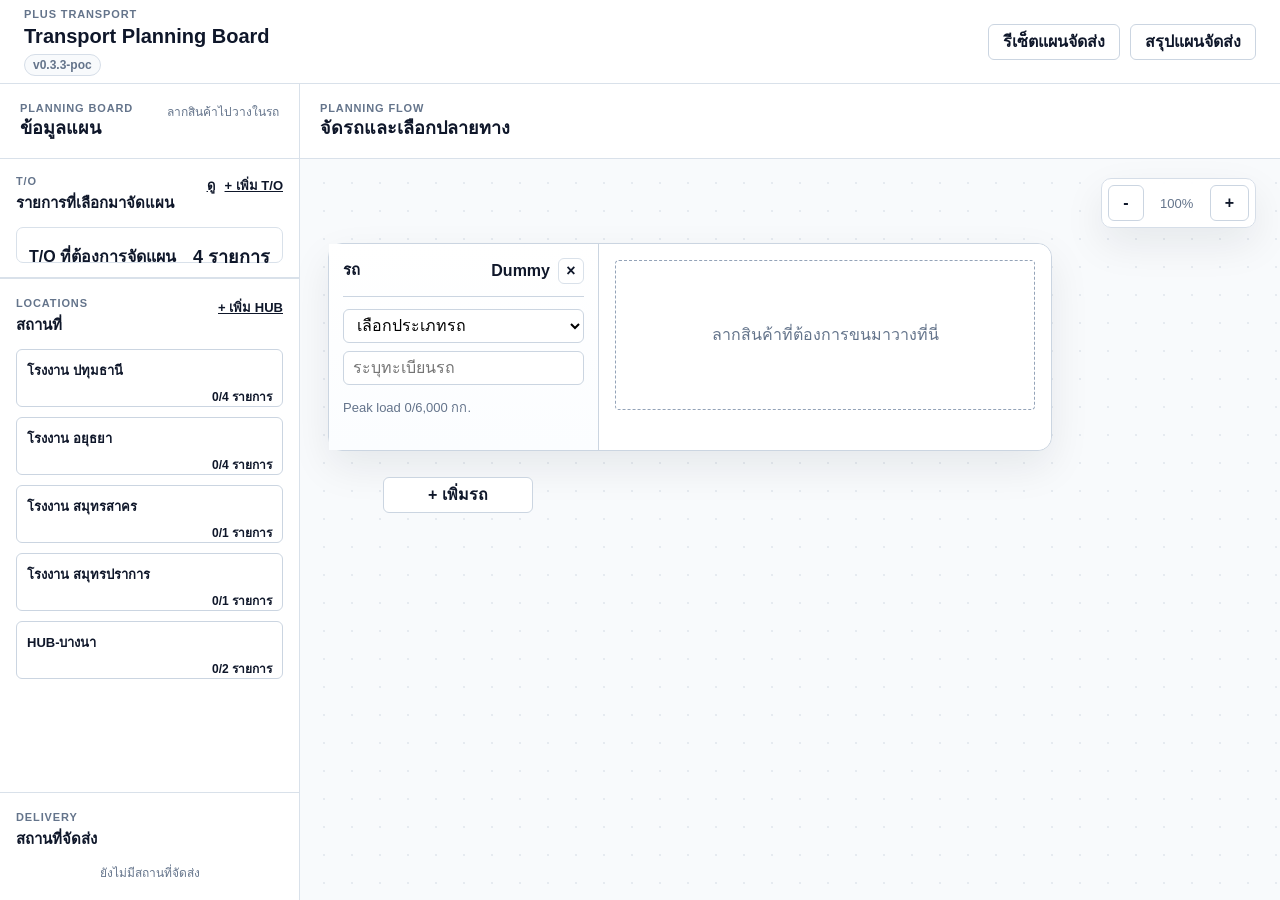
<file: index.html>
<!doctype html>
<html lang="th">
  <head>
    <meta charset="utf-8">
    <meta name="viewport" content="width=device-width, initial-scale=1">
    <title>Plus Transport Crossdock POC</title>
    <link rel="stylesheet" href="styles.css?v=v0.3.3-poc">
  </head>
  <body>
    <header class="topbar">
      <div>
        <p class="eyebrow">PLUS TRANSPORT</p>
        <h1>Transport Planning Board</h1>
        <span class="version-badge">v0.3.3-poc</span>
      </div>
      <div class="topbar-actions">
        <button type="button" class="ghost" id="resetPlanButton">รีเซ็ตแผนจัดส่ง</button>
        <button type="button" class="ghost" id="planSummaryButton">สรุปแผนจัดส่ง</button>
      </div>
    </header>

    <main class="board">
      <section class="panel source-panel">
        <div class="source-rail">
          <div class="panel-head">
            <div>
              <p class="eyebrow">Planning Board</p>
              <h2>ข้อมูลแผน</h2>
            </div>
            <span class="hint">ลากสินค้าไปวางในรถ</span>
          </div>
          <section class="to-selection-panel">
            <div class="sidebar-section-head">
              <div>
                <p class="eyebrow">T/O</p>
                <h3>รายการที่เลือกมาจัดแผน</h3>
              </div>
              <div class="sidebar-actions">
                <button type="button" class="link-button" id="toggleTOPanelButton">ย่อ</button>
                <button type="button" class="link-button" id="addTOButton">+ เพิ่ม T/O</button>
              </div>
            </div>
            <div id="selectedTOList" class="selected-to-list"></div>
          </section>
          <div class="origin-section-head">
            <div>
              <p class="eyebrow">Locations</p>
              <h3>สถานที่</h3>
            </div>
            <button type="button" class="link-button" id="addHubButton">+ เพิ่ม HUB</button>
          </div>
          <div id="originList" class="origin-list"></div>
          <div id="hubList" class="hub-list" hidden></div>
          <section class="delivery-panel">
            <div class="sidebar-section-head">
              <div>
                <p class="eyebrow">Delivery</p>
                <h3>สถานที่จัดส่ง</h3>
              </div>
            </div>
            <div id="deliveryList" class="delivery-list"></div>
          </section>
        </div>
        <aside class="origin-detail-panel" id="originDetail"></aside>
      </section>

      <section class="planning-stage">
        <div class="stage-head">
          <div>
            <p class="eyebrow">Planning Flow</p>
            <h2>จัดรถและเลือกปลายทาง</h2>
          </div>
        </div>
        <div class="canvas-viewport">
          <div class="stage-actions">
            <button type="button" class="ghost" id="zoomOutButton">-</button>
            <span class="zoom-label" id="zoomLabel">100%</span>
            <button type="button" class="ghost" id="zoomInButton">+</button>
          </div>
          <div id="truckCanvas" class="truck-canvas"></div>
        </div>
      </section>
    </main>

    <dialog id="allocationDialog" class="modal">
      <form method="dialog" id="allocationForm">
        <div class="modal-head">
          <div>
            <p class="eyebrow">Allocation</p>
            <h3 id="modalTitle">ส่งไปยัง</h3>
          </div>
          <button type="button" class="icon-button" id="closeModalButton" aria-label="ปิด">x</button>
        </div>
        <div class="modal-body">
          <div class="selected-order" id="modalOrderSummary"></div>
          <label>
            จำนวนแพ็ก
            <input id="modalQty" type="number" min="1" step="1">
          </label>
          <p id="modalHelper" class="modal-helper"></p>
        </div>
        <div class="modal-actions">
          <button type="button" class="ghost" id="cancelModalButton">ยกเลิก</button>
          <button type="button" id="confirmModalButton">ยืนยัน</button>
        </div>
      </form>
    </dialog>

    <dialog id="toPickerDialog" class="to-picker-modal">
      <form method="dialog">
        <div class="to-picker-head">
          <h3>เลือกใบ T/O</h3>
          <div class="to-picker-search">
            <button type="button" class="mock-to-button" id="mockTOButton">+ Mock T/O หลายต้นทาง</button>
            <input id="toPickerSearch" type="search" placeholder="ค้นหาเลขที่ T/O">
            <button type="button" id="closeTOPickerButton" aria-label="ปิด">x</button>
          </div>
        </div>
        <div class="to-picker-table" id="toPickerList"></div>
        <div class="to-picker-footer">
          <div>
            <span>จำนวนใบ T/O</span>
            <strong id="toPickerCount">0 รายการ</strong>
          </div>
          <div>
            <span>น้ำหนักทั้งหมด</span>
            <strong id="toPickerWeight">0 กิโลกรัม</strong>
          </div>
          <div class="to-picker-actions">
            <button type="button" class="ghost" id="cancelTOPickerButton">ยกเลิก</button>
            <button type="button" id="confirmTOPickerButton">ตกลง</button>
          </div>
        </div>
      </form>
    </dialog>

    <dialog id="hubPickerDialog" class="hub-picker-modal">
      <form method="dialog">
        <div class="to-picker-head">
          <h3>เลือก HUB</h3>
          <div class="to-picker-search">
            <input id="hubPickerSearch" type="search" placeholder="ค้นหา HUB">
            <button type="button" id="closeHubPickerButton" aria-label="ปิด">x</button>
          </div>
        </div>
        <div class="hub-picker-list" id="hubPickerList"></div>
        <div class="to-picker-footer">
          <div>
            <span>HUB ที่เลือกได้</span>
            <strong id="hubPickerCount">0 รายการ</strong>
          </div>
          <div class="to-picker-actions">
            <button type="button" class="ghost" id="cancelHubPickerButton">ยกเลิก</button>
          </div>
        </div>
      </form>
    </dialog>

    <dialog id="planSummaryDialog" class="plan-summary-modal">
      <form method="dialog">
        <div class="plan-summary-head">
          <div>
            <p class="eyebrow">Delivery Plan</p>
            <h3>สรุปแผนจัดส่ง</h3>
          </div>
          <button type="button" class="icon-button" id="closePlanSummaryButton" aria-label="ปิด">x</button>
        </div>
        <div id="planSummaryContent" class="plan-summary-content"></div>
        <div class="plan-summary-actions">
          <button type="button" class="ghost" id="cancelPlanSummaryButton">กลับไปแก้ไข</button>
          <button type="button" id="confirmPlanSummaryButton">ยืนยันแผน</button>
        </div>
      </form>
    </dialog>

    <template id="toCardTemplate">
      <article class="to-card" draggable="true">
        <div>
          <strong class="to-product"></strong>
          <span class="to-code"></span>
          <em class="to-customer"></em>
        </div>
        <b class="to-qty"></b>
      </article>
    </template>

    <script src="app.js?v=v0.3.3-poc"></script>
  </body>
</html>
</file>
<file: styles.css>
:root {
  --page: #f6f7f4;
  --surface: #ffffff;
  --surface-muted: #eef0eb;
  --ink: #1d211c;
  --muted: #697066;
  --line: #c7cec0;
  --strong-line: #2b3329;
  --truck: #ffffff;
  --customer: #dbe8cf;
  --hub: #dfe6fb;
  --accent: #2f6f5e;
  --warning: #9a5b22;
  --shadow: 0 18px 50px rgba(30, 40, 28, .08);
}

* {
  box-sizing: border-box;
}

body {
  margin: 0;
  min-width: 1180px;
  height: 100vh;
  overflow: hidden;
  color: var(--ink);
  background: var(--page);
  font-family: Arial, "Helvetica Neue", sans-serif;
}

button,
input,
select {
  font: inherit;
}

button {
  height: 36px;
  border: 1px solid var(--strong-line);
  border-radius: 4px;
  background: var(--ink);
  color: #fff;
  padding: 0 14px;
  cursor: pointer;
}

button:hover {
  filter: brightness(.96);
}

.ghost,
.text-action {
  background: #fff;
  color: var(--ink);
}

.text-action {
  height: auto;
  border: 0;
  padding: 0;
  text-decoration: underline;
}

.icon-button {
  width: 32px;
  height: 32px;
  padding: 0;
  background: #fff;
  color: var(--ink);
}

.topbar {
  height: 88px;
  display: flex;
  align-items: center;
  justify-content: space-between;
  gap: 24px;
  padding: 0 28px;
  background: var(--surface);
  border-bottom: 1px solid var(--line);
}

.topbar-actions {
  display: flex;
  align-items: center;
  gap: 10px;
}

.topbar h1,
.panel h2,
.stage-head h2,
.modal h3 {
  margin: 0;
  font-size: 18px;
  line-height: 1.2;
  letter-spacing: 0;
}

.eyebrow {
  margin: 0 0 4px;
  color: var(--muted);
  font-size: 11px;
  font-weight: 700;
  letter-spacing: .08em;
  text-transform: uppercase;
}

.version-badge {
  display: inline-flex;
  align-items: center;
  min-height: 22px;
  margin-top: 6px;
  padding: 0 8px;
  border: 1px solid var(--line);
  border-radius: 999px;
  color: var(--muted);
  background: #fff;
  font-size: 12px;
  font-weight: 700;
}

.board {
  display: grid;
  grid-template-columns: 620px minmax(0, 1fr);
  height: calc(100vh - 88px);
  min-height: calc(100vh - 88px);
  gap: 0;
  overflow: hidden;
}

.board.is-source-detail-collapsed {
  grid-template-columns: 300px minmax(0, 1fr);
}

.panel {
  min-height: 0;
  overflow: hidden;
  border-right: 1px solid var(--line);
  background: var(--surface);
}

.source-panel {
  display: grid;
  grid-template-columns: 300px 320px;
  background: #eef0ee;
}

.source-panel.is-detail-collapsed {
  grid-template-columns: 300px 0;
}

.source-rail {
  min-width: 0;
  min-height: 0;
  display: grid;
  grid-template-rows: auto auto auto 1fr;
  overflow: hidden;
  border-right: 1px solid var(--strong-line);
  background: var(--surface);
}

.panel-head,
.stage-head {
  display: flex;
  align-items: flex-start;
  justify-content: space-between;
  gap: 16px;
  padding: 20px;
  border-bottom: 1px solid var(--line);
}

.hint {
  color: var(--muted);
  font-size: 12px;
}

.to-selection-panel {
  padding: 16px 16px 14px;
  border-bottom: 1px solid var(--line);
  background: var(--surface);
}

.sidebar-section-head,
.origin-section-head {
  display: flex;
  align-items: flex-start;
  justify-content: space-between;
  gap: 10px;
}

.sidebar-actions {
  display: flex;
  align-items: center;
  gap: 10px;
}

.sidebar-section-head h3,
.origin-section-head h3 {
  margin: 2px 0 0;
  font-size: 15px;
}

.link-button {
  height: auto;
  min-height: 0;
  padding: 0;
  border: 0;
  background: transparent;
  color: var(--ink);
  text-decoration: underline;
  font-size: 13px;
}

.selected-to-list {
  display: grid;
  gap: 8px;
  margin-top: 12px;
  overflow: visible;
}

.to-selection-panel.is-collapsed {
  padding-bottom: 12px;
}

.to-selection-panel.is-collapsed .selected-to-list {
  display: none;
}

.selected-to-card {
  display: grid;
  grid-template-columns: minmax(0, 1fr) auto;
  gap: 8px 10px;
  align-items: center;
  padding: 10px;
  border: 1px solid var(--strong-line);
  border-radius: 4px;
  background: #fff;
}

.selected-to-card strong,
.selected-to-card span,
.selected-to-card b {
  display: block;
}

.selected-to-card strong {
  overflow-wrap: anywhere;
  font-size: 13px;
}

.selected-to-card span {
  margin-top: 2px;
  color: var(--muted);
  font-size: 12px;
}

.selected-to-card b {
  justify-self: start;
  white-space: nowrap;
  font-size: 12px;
}

.selected-to-card button {
  grid-column: 2;
  grid-row: 1 / span 2;
  width: 26px;
  height: 26px;
  padding: 0;
  border-color: var(--line);
  background: #fff;
  color: var(--ink);
}

.selected-to-summary {
  display: grid;
  grid-template-columns: minmax(0, 1fr) auto;
  gap: 8px;
  align-items: center;
  width: 100%;
  padding: 14px 12px;
  border: 1px solid var(--line);
  border-radius: 7px;
  background: #fff;
  color: var(--ink);
  text-align: left;
}

.selected-to-summary.is-active {
  border-color: var(--accent);
  box-shadow: inset 3px 0 0 var(--accent);
}

.selected-to-summary span {
  font-weight: 700;
}

.selected-to-summary strong {
  font-size: 18px;
  white-space: nowrap;
}

.selected-to-detail-list {
  display: grid;
  gap: 10px;
}

.selected-to-detail-card {
  border-radius: 7px;
}

.origin-section-head {
  display: flex;
  align-items: flex-start;
  justify-content: space-between;
  gap: 12px;
  padding: 18px 16px 0;
  border-top: 1px solid var(--strong-line);
}

.origin-list {
  display: grid;
  align-content: start;
  gap: 10px;
  padding: 12px 16px 16px;
  overflow: auto;
}

.hub-panel,
.delivery-panel {
  padding: 18px 16px;
  border-top: 1px solid var(--strong-line);
  background: var(--surface);
}

.hub-list,
.delivery-list {
  display: grid;
  gap: 10px;
  margin-top: 12px;
}

.origin-tab,
.hub-tab,
.delivery-tab {
  display: grid;
  grid-template-columns: 1fr auto;
  gap: 6px 10px;
  align-items: center;
  width: 100%;
  min-height: 58px;
  padding: 10px;
  border: 1px solid var(--line);
  border-radius: 0;
  background: #fff;
  color: var(--ink);
  text-align: left;
}

.origin-tab:hover,
.hub-tab:hover {
  filter: none;
  background: #f8fbfd;
}

.origin-tab.is-active,
.hub-tab.is-active {
  border-color: #0094ff;
  box-shadow: inset 0 0 0 1px #0094ff;
}

.origin-tab.has-transfer-pending,
.hub-tab.has-inbound {
  background: #ffc9b4;
}

.origin-tab.is-complete,
.hub-tab.is-complete,
.delivery-tab.is-complete {
  background: #adf8b8;
}

.delivery-tab.is-pending {
  background: #ffc9b4;
}

.origin-tab.is-empty {
  color: var(--muted);
}

.origin-tab.is-over,
.hub-tab.is-over,
.origin-detail-panel.is-over {
  border-color: #0094ff;
  box-shadow: inset 0 0 0 1px #0094ff;
}

.origin-tab strong,
.origin-tab span,
.hub-tab strong,
.hub-tab span,
.delivery-tab span {
  display: block;
}

.origin-tab strong,
.hub-tab strong,
.delivery-tab strong {
  grid-column: 1 / -1;
  font-size: 13px;
}

.origin-tab span,
.hub-tab span,
.delivery-tab span {
  grid-column: 1 / -1;
  color: var(--ink);
  font-size: 12px;
  text-align: right;
}

.delivery-empty {
  color: var(--muted);
  font-size: 12px;
  text-align: center;
}

.origin-detail-panel {
  min-width: 0;
  min-height: 0;
  overflow: auto;
  padding: 14px 12px 18px;
  background: #c7e5fa;
}

.origin-detail-panel.is-collapsed {
  width: 0;
  padding: 0;
  overflow: hidden;
  border: 0;
}

.origin-detail-head {
  display: grid;
  gap: 10px;
  padding-bottom: 10px;
  border-bottom: 1px solid var(--strong-line);
}

.origin-detail-head h3 {
  margin: 0;
  font-size: 14px;
}

.origin-detail-stack {
  display: grid;
  gap: 10px;
  padding-top: 10px;
}

.hub-transfer-zone {
  display: grid;
  align-content: start;
  gap: 10px;
  min-height: calc(100vh - 190px);
  margin-top: 14px;
  padding: 12px;
  border: 1px dashed var(--strong-line);
}

.hub-transfer-zone > span {
  align-self: center;
  justify-self: center;
  color: var(--ink);
  font-size: 13px;
}

.hub-transfer-zone.is-over {
  outline: 2px solid var(--accent);
  outline-offset: 3px;
}

.hub-transfer-stack {
  display: grid;
  gap: 8px;
}

.hub-picker-modal {
  width: min(560px, calc(100vw - 32px));
  padding: 0;
  border: 1px solid var(--strong-line);
  border-radius: 6px;
}

.plan-summary-modal {
  width: min(1180px, calc(100vw - 56px));
  max-height: calc(100vh - 56px);
  padding: 0;
  border: 1px solid var(--strong-line);
  border-radius: 8px;
}

.plan-summary-modal::backdrop {
  background: rgba(29, 33, 28, .28);
}

.plan-summary-modal form {
  display: grid;
  grid-template-rows: auto minmax(320px, 1fr) auto;
  max-height: calc(100vh - 56px);
  margin: 0;
}

.plan-summary-head,
.plan-summary-actions {
  display: flex;
  align-items: center;
  justify-content: space-between;
  gap: 16px;
  padding: 18px 22px;
}

.plan-summary-head {
  border-bottom: 1px solid var(--line);
}

.plan-summary-head h3 {
  margin: 0;
  font-size: 22px;
}

.plan-summary-content {
  overflow: auto;
  display: grid;
  gap: 34px;
  padding: 28px;
  background: #111;
}

.plan-summary-route {
  display: grid;
  gap: 18px;
}

.plan-summary-route-head {
  display: flex;
  align-items: baseline;
  gap: 10px;
  color: #fff;
}

.plan-summary-route-head span {
  color: #cfd3ce;
  font-size: 13px;
}

.plan-summary-route-head strong {
  font-size: 18px;
}

.plan-summary-stops {
  display: flex;
  align-items: flex-start;
  gap: 70px;
  min-width: max-content;
}

.plan-summary-stop {
  display: grid;
  justify-items: center;
  gap: 14px;
  width: 290px;
}

.plan-location-pill {
  min-width: 156px;
  max-width: 260px;
  padding: 12px 22px;
  border-radius: 999px;
  background: #dedede;
  color: #000;
  text-align: center;
  font-size: 20px;
  font-weight: 700;
}

.plan-stop-card {
  width: 100%;
  min-height: 154px;
  padding: 14px;
  background: #dedede;
  color: #000;
}

.plan-stop-card h4,
.plan-to-group h5 {
  margin: 0;
  font-weight: 400;
}

.plan-stop-card h4 {
  font-size: 20px;
}

.plan-to-group {
  margin-top: 18px;
}

.plan-to-group h5 {
  font-size: 18px;
}

.plan-to-group ul {
  display: grid;
  gap: 4px;
  margin: 8px 0 0 22px;
  padding: 0;
}

.plan-to-group li {
  display: grid;
  grid-template-columns: 1fr auto;
  gap: 12px;
  font-size: 16px;
}

.plan-to-group b {
  font-weight: 400;
}

.plan-summary-empty {
  align-self: center;
  justify-self: center;
  display: grid;
  gap: 8px;
  padding: 28px;
  border-radius: 6px;
  background: #dedede;
  color: #000;
  text-align: center;
}

.plan-summary-actions {
  justify-content: flex-end;
  border-top: 1px solid var(--line);
  background: #fff;
}

.hub-picker-modal::backdrop {
  background: rgba(20, 24, 20, .28);
}

.hub-picker-list {
  display: grid;
  gap: 8px;
  max-height: 360px;
  overflow: auto;
  padding: 16px;
}

.hub-picker-option {
  display: grid;
  gap: 4px;
  width: 100%;
  min-height: 58px;
  padding: 10px 12px;
  border: 1px solid var(--line);
  background: #fff;
  color: var(--ink);
  text-align: left;
}

.hub-picker-option:hover {
  filter: none;
  border-color: var(--strong-line);
  background: #c7e5fa;
}

.hub-picker-option strong,
.hub-picker-option span {
  display: block;
}

.hub-picker-option span {
  color: var(--muted);
  font-size: 12px;
}

.customer-subtab {
  display: grid;
  gap: 6px;
}

.origin-mode-section {
  display: grid;
  gap: 10px;
  padding: 14px 0 16px;
  border-top: 1px solid var(--strong-line);
}

.origin-mode-section:first-child {
  border-top: 0;
}

.origin-mode-section + .origin-mode-section {
  margin-top: 10px;
}

.origin-detail-empty {
  display: grid;
  place-items: center;
  min-height: 220px;
  color: var(--muted);
  text-align: center;
}

.origin-detail-empty strong,
.origin-detail-empty span {
  display: block;
}

.origin-detail-empty span {
  margin-top: 6px;
  font-size: 12px;
}

.source-select {
  display: flex;
  align-items: center;
  gap: 8px;
  margin: 0 0 10px;
  font-weight: 700;
  line-height: 1.2;
  cursor: pointer;
}

.source-select input {
  width: 16px;
  height: 16px;
  accent-color: var(--accent);
}

.source-select input:disabled {
  cursor: default;
}

.source-select:has(input:disabled) {
  opacity: .42;
  cursor: default;
}

.source-select:has(input:disabled) span {
  color: var(--muted);
}

.source-select .section-toggle {
  width: 28px;
  height: 28px;
  margin-left: auto;
  padding: 0;
  border: 0;
  background: transparent;
  color: var(--ink);
  font-size: 14px;
  line-height: 1;
}

.source-select.is-collapsed .section-toggle {
  transform: rotate(180deg);
}

.origin-mode-section.is-collapsed .origin-mode-body {
  display: none;
}

.source-select.customer-select {
  margin: 0;
  color: var(--ink);
  font-size: 13px;
}

.source-select.origin-select,
.source-select.origin-pick-select {
  font-size: 14px;
}

.source-select.origin-pick-select {
  margin: 0;
}

.source-select.origin-mode-select {
  margin: 0 0 6px;
  padding-bottom: 10px;
  border-bottom: 1px solid var(--line);
  font-size: 16px;
  font-weight: 700;
}

.origin-name {
  display: block;
  margin-bottom: 10px;
  color: var(--muted);
  font-size: 12px;
}

.to-stack {
  display: grid;
  gap: 8px;
}

.to-card {
  position: relative;
  display: grid;
  grid-template-columns: minmax(0, 1fr) auto;
  align-items: center;
  justify-content: space-between;
  gap: 4px 12px;
  min-height: 54px;
  padding: 9px 10px;
  border: 1px solid var(--strong-line);
  border-radius: 3px;
  background: #fff;
  cursor: grab;
}

.to-card.is-menu-open {
  z-index: 50;
}

.to-card.is-muted {
  opacity: .32;
  cursor: default;
}

.to-card:active {
  cursor: grabbing;
}

.to-card.is-selected,
.allocation-line.is-selected {
  border-color: var(--accent);
  box-shadow: 0 0 0 3px rgba(47, 111, 94, .95);
}

.to-card.is-route-highlight,
.allocation-line.is-route-highlight,
.truck-card.is-route-highlight,
.destination-card.is-route-highlight,
.hub-card.is-route-highlight,
.same-truck-card.is-route-highlight {
  border-color: #d95d5d;
  box-shadow: 0 0 0 3px rgba(217, 93, 93, .26);
}

.to-card strong,
.to-card span,
.to-card b {
  display: block;
}

.to-card strong {
  min-width: 0;
  overflow-wrap: anywhere;
  font-size: 14px;
  line-height: 1.2;
}

.to-card .to-code {
  grid-column: 1;
  grid-row: 2;
  margin-top: 2px;
  color: var(--muted);
  font-size: 12px;
}

.to-card .to-customer {
  grid-column: 1 / -1;
  margin-top: 2px;
  color: var(--muted);
  font-size: 12px;
}

.to-card em {
  display: block;
  margin-top: 3px;
  color: var(--accent);
  font-size: 11px;
  font-style: normal;
}

.to-card em[hidden] {
  display: none;
}

.to-card b {
  grid-column: 2;
  grid-row: 1 / span 2;
  align-self: center;
  white-space: nowrap;
  font-size: 18px;
  font-weight: 400;
}

.to-card .item-undo {
  grid-column: 3;
  grid-row: 1 / span 2;
  width: 30px;
  height: 30px;
  padding: 0;
  border-color: var(--line);
  background: #fff;
  color: var(--ink);
}

.route-menu {
  grid-column: 3;
  grid-row: 1 / span 2;
  position: relative;
  z-index: 60;
}

.route-menu-trigger {
  width: 28px;
  height: 24px;
  padding: 0;
  border: 0;
  background: transparent;
  color: var(--ink);
  font-weight: 700;
  line-height: 1;
}

.route-menu-popover {
  position: absolute;
  top: 28px;
  right: 0;
  z-index: 999;
  display: none;
  min-width: 152px;
  padding: 6px;
  border: 1px solid var(--strong-line);
  border-radius: 4px;
  background: #fff;
  box-shadow: var(--shadow);
}

.to-card.is-menu-open .route-menu-popover {
  display: block;
}

.route-menu-popover button {
  width: 100%;
  height: 30px;
  padding: 0 8px;
  border: 0;
  background: transparent;
  color: var(--ink);
  text-align: left;
  font-size: 12px;
}

.route-menu-popover button:hover {
  background: #fff0f0;
}

.planning-stage {
  min-width: 0;
  min-height: 0;
  display: grid;
  grid-template-rows: auto 1fr;
  overflow: auto;
  position: relative;
  background: #fff;
}

.stage-actions {
  display: flex;
  position: fixed;
  top: 178px;
  right: 24px;
  z-index: 80;
  align-items: center;
  gap: 10px;
  width: max-content;
  margin: 0;
  padding: 6px;
  border: 1px solid var(--line);
  border-radius: 6px;
  background: rgba(255, 255, 255, .94);
  box-shadow: var(--shadow);
}

.zoom-label {
  min-width: 46px;
  color: var(--muted);
  font-size: 13px;
  text-align: center;
}

.canvas-viewport {
  position: relative;
  overflow: auto;
  min-width: 0;
  min-height: 0;
}

.truck-canvas {
  position: relative;
  min-height: 960px;
  min-width: 1880px;
  padding: 78px 28px 28px;
  transform-origin: top left;
}

.connector-layer {
  position: absolute;
  inset: 0;
  z-index: 0;
  overflow: visible;
  pointer-events: none;
}

.connector-layer marker path,
.connector-path {
  fill: var(--muted);
}

.connector-path {
  fill: none;
  stroke: var(--muted);
  stroke-width: 3;
  stroke-linecap: round;
}

.connector-path.is-route-highlight {
  stroke: #d95d5d;
  stroke-width: 5;
}

.truck-row {
  position: relative;
  display: grid;
  grid-template-columns: 260px auto;
  gap: 0;
  align-items: start;
  width: max-content;
  min-height: 190px;
  margin-bottom: 42px;
  border: 1px solid var(--strong-line);
  background: #fff;
  z-index: 1;
}

.origin-add-row {
  position: relative;
  z-index: 1;
  width: 260px;
  display: grid;
  place-items: center;
  margin-top: -18px;
  margin-bottom: 42px;
}

.origin-add-row button {
  min-width: 150px;
  background: #fff;
  color: var(--ink);
}

.truck-card,
.pickup-card,
.destination-card,
.hub-card {
  border: 1px solid var(--strong-line);
  border-radius: 4px;
  background: var(--truck);
  box-shadow: var(--shadow);
}

.truck-card {
  min-height: 188px;
  padding: 14px;
  border: 0;
  border-right: 1px solid var(--strong-line);
  border-radius: 0;
  box-shadow: none;
}

.truck-card.from-hub-card {
  border-color: #50605c;
  background: #f7fbf8;
}

.truck-card.is-over-capacity {
  box-shadow: inset 4px 0 0 var(--danger);
}

.truck-head,
.destination-head {
  display: flex;
  flex-direction: column;
  justify-content: space-between;
  gap: 12px;
  padding-bottom: 12px;
  border-bottom: 1px solid var(--strong-line);
}

.truck-head {
  flex-direction: row;
}

.stop-title-tags {
  display: flex;
  flex-wrap: wrap;
  gap: 6px;
}

.stop-title-tags span {
  display: inline-flex;
  align-items: center;
  min-height: 22px;
  padding: 1px 8px 0;
  border: 2px solid var(--strong-line);
  border-radius: 999px;
  background: #fff;
  color: var(--ink);
  font-size: 12px;
  font-weight: 700;
  line-height: 1;
}

.stop-load {
  display: block;
  color: var(--muted);
  font-size: 12px;
  font-weight: 700;
}

.pickup-card .destination-head,
.drop-card .destination-head {
  cursor: grab;
  user-select: none;
}

.pickup-card .destination-head:active,
.drop-card .destination-head:active {
  cursor: grabbing;
}

.truck-title-actions {
  display: flex;
  align-items: center;
  gap: 8px;
}

.truck-title-actions button {
  width: 26px;
  height: 26px;
  padding: 0;
  border-color: var(--line);
  background: #fff;
  color: var(--ink);
}

.source-badge {
  display: block;
  margin-top: 4px;
  color: var(--accent);
  font-size: 11px;
  font-weight: 700;
}

.truck-head h3,
.destination-head h3 {
  margin: 0;
  font-size: 14px;
}

.destination-tools {
  display: flex;
  gap: 4px;
}

.destination-tools button {
  width: 26px;
  height: 26px;
  padding: 0;
  border-color: var(--line);
  background: #fff;
  color: var(--ink);
}

.destination-tools button:disabled {
  opacity: .35;
  cursor: default;
}

.truck-meta {
  display: grid;
  gap: 10px;
  margin: 12px 0;
  color: var(--muted);
  font-size: 13px;
}

.origin-sequence {
  display: grid;
  gap: 8px;
  margin: 14px 0;
  padding-bottom: 14px;
  border-bottom: 1px solid var(--line);
}

.origin-sequence h4,
.truck-customer-title {
  margin: 0;
  color: var(--muted);
  font-size: 12px;
}

.origin-sequence-list {
  display: grid;
  gap: 6px;
}

.origin-step {
  display: grid;
  grid-template-columns: 1fr auto;
  align-items: center;
  gap: 8px;
  min-height: 34px;
  padding: 6px 8px;
  border: 1px solid var(--strong-line);
  border-radius: 3px;
  background: #fff;
  font-size: 12px;
}

.origin-step div {
  display: flex;
  gap: 4px;
}

.origin-step button {
  width: 24px;
  height: 24px;
  padding: 0;
  border-color: var(--line);
  background: #fff;
  color: var(--ink);
}

.origin-step button:disabled {
  opacity: .35;
  cursor: default;
}

.origin-sequence-arrow {
  justify-self: center;
  color: var(--muted);
  line-height: 1;
}

.truck-origin-title {
  margin: 18px 0 0;
  font-size: 16px;
}

.truck-customer-title {
  margin-top: 2px;
  font-weight: 700;
}

.truck-controls {
  display: grid;
  gap: 8px;
  margin: 12px 0;
}

.truck-controls input,
.truck-controls select {
  height: 34px;
  border: 1px solid var(--line);
  border-radius: 4px;
  padding: 0 9px;
  background: #fff;
}

.drop-zone {
  display: grid;
  place-items: center;
  min-height: 48px;
  border: 1px dashed var(--strong-line);
  border-radius: 4px;
  color: var(--muted);
  text-align: center;
}

.truck-empty-drop-zone {
  width: 420px;
  min-height: 150px;
  margin: 0;
}

.destination-options {
  display: grid;
  grid-template-columns: 120px;
  gap: 8px;
  align-content: center;
  min-height: 150px;
  margin-left: 64px;
  padding: 38px 14px 14px;
  border: 1px solid var(--strong-line);
  background: var(--surface);
  position: relative;
}

.destination-options:empty {
  display: none;
}

.destination-options::before {
  content: "ไปยัง";
  position: absolute;
  top: 14px;
  left: 14px;
  color: var(--ink);
  font-size: 14px;
  font-weight: 700;
}

.destination-options::after {
  display: none;
}

.destination-options button {
  height: 42px;
  background: #fff;
  color: var(--ink);
}

.flow-area {
  display: flex;
  align-items: flex-start;
  gap: 0;
  width: max-content;
  min-height: 188px;
  padding: 12px;
  background: #fff;
}

.flow-area.is-over {
  outline: 2px solid var(--accent);
  outline-offset: -4px;
}

.flow-area.is-over .truck-empty-drop-zone {
  border-color: var(--accent);
  background: #effff6;
  color: var(--accent);
}

.flow-area::before {
  content: "";
  width: 0;
  flex: 0 0 0;
}

.flow-area.is-empty::before {
  display: none;
}

.destinations {
  display: flex;
  flex-wrap: nowrap;
  gap: 0;
  padding-left: 0;
}

.destinations.is-route-split-over {
  outline: 2px dashed var(--accent);
  outline-offset: 6px;
}

.route-insert-zone {
  display: none;
  place-items: center;
  align-self: stretch;
  width: 24px;
  min-height: 150px;
  border: 1px dashed transparent;
  color: transparent;
  transition: width .12s ease, background-color .12s ease, border-color .12s ease;
}

.route-reorder-marker {
  align-self: stretch;
  width: 12px;
  min-height: 150px;
  position: relative;
  flex: 0 0 12px;
  transition: flex-basis .12s ease, width .12s ease;
}

.route-reorder-marker::before {
  content: "";
  position: absolute;
  top: 6px;
  bottom: 6px;
  left: 50%;
  width: 0;
  border-left: 0 solid transparent;
  transform: translateX(-50%);
}

.route-reorder-marker.is-active {
  width: 38px;
  flex-basis: 38px;
}

.route-reorder-marker.is-active::before {
  border-left: 3px solid var(--accent);
}

.route-insert-zone span {
  display: none;
}

.route-insert-zone.is-available,
.route-insert-zone.is-over {
  width: 72px;
  border-color: var(--accent);
  background: #effff6;
  color: var(--accent);
  cursor: copy;
}

.route-insert-zone.is-disabled {
  width: 18px;
  border-color: transparent;
  opacity: .35;
}

.route-insert-zone.is-available span,
.route-insert-zone.is-over span {
  display: block;
  padding: 8px;
  font-size: 11px;
  text-align: center;
}

.destination-node {
  position: relative;
  display: grid;
  gap: 24px;
  align-content: start;
}

.destination-node.has-hub-spawn {
  grid-template-columns: 270px 64px auto;
  column-gap: 0;
  min-width: 570px;
}

.destination-node.has-hub-spawn .hub-card {
  grid-column: 1;
}

.pickup-card,
.destination-card,
.hub-card {
  position: relative;
  width: 270px;
  min-height: 142px;
  padding: 12px;
}

.pickup-card {
  background: #c7c4ff;
}

.drop-card {
  background: #fff4c7;
}

.pickup-card .allocation-line,
.drop-card .allocation-line,
.inbound-card .allocation-line {
  background: #fff;
}

.route-customer-title {
  margin: 8px 0 6px;
  color: var(--ink);
  font-size: 12px;
}

.route-customer-select {
  margin: 8px 0 6px;
}

.truck-customer-select {
  margin-top: 4px;
}

.destination-node:not(:first-child)::before {
  display: none;
}

.hub-add-truck {
  position: relative;
  width: 154px;
  height: 44px;
  background: #fff;
  color: var(--ink);
}

.hub-add-truck::before {
  display: none;
}

.hub-spawn-branch {
  grid-column: 3;
  display: grid;
  gap: 34px;
  align-content: start;
  padding-top: 10px;
}

.same-truck-card {
  position: relative;
  display: grid;
  gap: 12px;
  width: 270px;
  min-height: 150px;
  padding: 14px;
  border: 1px solid var(--strong-line);
  border-radius: 4px;
  background: #fff;
  box-shadow: var(--shadow);
}

.same-truck-card span,
.same-truck-card small {
  color: var(--muted);
  font-size: 12px;
}

.same-truck-card strong {
  display: block;
  margin-top: 4px;
  font-size: 18px;
}

.same-truck-options {
  display: grid;
  gap: 8px;
}

.same-truck-options b {
  font-size: 13px;
}

.same-truck-options button {
  height: 40px;
  background: #fff;
  color: var(--ink);
}

.hub-child-truck-row {
  position: relative;
  display: grid;
  grid-template-columns: 260px minmax(620px, 1fr);
  align-items: start;
  width: max-content;
  min-height: 230px;
  z-index: 1;
}

.hub-child-truck-row::before {
  display: none;
}

.hub-child-truck-row .flow-area::before {
  margin-top: 76px;
}

.destination-card {
  background: var(--customer);
}

.destination-card.drop-card {
  background: #fff4c7;
}

.destination-card.inbound-card {
  background: #fff4c7;
}

.pickup-card.is-merge-over,
.drop-card.is-merge-over,
.inbound-card.is-merge-over,
.pickup-card.is-stop-over,
.drop-card.is-stop-over,
.inbound-card.is-stop-over {
  outline: 2px solid var(--accent);
  outline-offset: 4px;
}

.pickup-card.is-merge-over,
.drop-card.is-merge-over,
.inbound-card.is-merge-over {
  background: #d7ffd9;
}

.hub-card {
  background: var(--hub);
}

.destination-items {
  display: grid;
  gap: 8px;
  margin-top: 12px;
}

.allocation-line {
  display: grid;
  grid-template-columns: minmax(0, 1fr) auto;
  gap: 10px;
  align-items: center;
  min-height: 52px;
  padding: 8px 9px;
  border: 1px solid var(--strong-line);
  border-radius: 3px;
  background: #fff;
}

.item-card-content {
  min-width: 0;
}

.item-card-main {
  display: grid;
  grid-template-columns: minmax(0, 1fr) auto;
  align-items: start;
  gap: 10px;
}

.item-card-main strong {
  min-width: 0;
  overflow-wrap: anywhere;
  font-size: 14px;
  line-height: 1.25;
}

.item-card-main b {
  white-space: nowrap;
  font-size: 18px;
  font-weight: 400;
  line-height: 1.1;
}

.allocation-line span {
  display: block;
  margin-top: 4px;
  color: var(--muted);
  font-size: 12px;
}

.allocation-line.is-muted {
  opacity: .32;
  cursor: default;
}

.hub-card .allocation-line:not(.is-muted) {
  cursor: grab;
  user-select: none;
}

.pickup-card .allocation-line.is-pick-draggable {
  cursor: grab;
  user-select: none;
}

.drop-card .allocation-line.is-drop-draggable,
.inbound-card .allocation-line.is-drop-draggable {
  cursor: grab;
  user-select: none;
}

.hub-transfer-zone .allocation-line.is-hub-outbound-draggable {
  cursor: grab;
  user-select: none;
}

.pickup-card .allocation-line.is-pick-draggable.is-selected {
  border-color: var(--accent);
  box-shadow: 0 0 0 3px rgba(47, 111, 94, .95);
}

.drop-card .allocation-line.is-drop-draggable.is-selected,
.inbound-card .allocation-line.is-drop-draggable.is-selected {
  border-color: var(--accent);
  box-shadow: 0 0 0 3px rgba(47, 111, 94, .95);
}

.hub-transfer-zone .allocation-line.is-hub-outbound-draggable.is-selected {
  border-color: var(--accent);
  box-shadow: 0 0 0 3px rgba(47, 111, 94, .95);
}

.hub-card .allocation-line:not(.is-muted):active {
  cursor: grabbing;
}

.pickup-card .allocation-line.is-pick-draggable:active {
  cursor: grabbing;
}

.drop-card .allocation-line.is-drop-draggable:active,
.inbound-card .allocation-line.is-drop-draggable:active {
  cursor: grabbing;
}

.hub-transfer-zone .allocation-line.is-hub-outbound-draggable:active {
  cursor: grabbing;
}

.allocation-actions {
  display: flex;
  gap: 6px;
}

.allocation-line button {
  width: 28px;
  height: 28px;
  padding: 0;
  border-color: var(--line);
  background: #fff;
  color: var(--ink);
}

.status-note {
  margin: 10px 0 0;
  color: var(--muted);
  font-size: 12px;
}

.drop-card .status-note {
  display: none;
}

.empty-destination {
  display: grid;
  place-items: center;
  min-height: 58px;
  margin-top: 12px;
  border: 1px dashed var(--strong-line);
  border-radius: 4px;
  color: var(--muted);
  text-align: center;
  font-size: 13px;
}

.destination-card.is-over,
.hub-card.is-over {
  outline: 2px solid var(--accent);
  outline-offset: 3px;
}

.warning {
  color: var(--warning);
}

.modal {
  width: 380px;
  border: 1px solid var(--strong-line);
  border-radius: 8px;
  padding: 0;
}

.to-picker-modal {
  width: min(1180px, calc(100vw - 56px));
  max-height: calc(100vh - 56px);
  border: 1px solid var(--strong-line);
  border-radius: 8px;
  padding: 0;
}

.to-picker-modal::backdrop {
  background: rgba(29, 33, 28, .28);
}

.to-picker-modal form {
  display: grid;
  grid-template-rows: auto minmax(280px, 1fr) auto;
  max-height: calc(100vh - 56px);
  margin: 0;
}

.to-picker-head,
.to-picker-footer {
  display: flex;
  align-items: center;
  justify-content: space-between;
  gap: 18px;
  padding: 20px 24px;
}

.to-picker-head h3 {
  margin: 0;
  font-size: 22px;
}

.to-picker-search {
  display: flex;
  align-items: center;
  gap: 8px;
}

.to-picker-search input {
  width: 300px;
  height: 38px;
  border: 1px solid var(--strong-line);
  border-radius: 4px;
  padding: 0 12px;
  font-size: 15px;
}

.to-picker-search button {
  width: 40px;
  height: 38px;
  padding: 0;
  background: #111;
  color: #fff;
}

.to-picker-search .mock-to-button {
  width: auto;
  min-width: 168px;
  padding: 0 12px;
  border-color: var(--strong-line);
  background: #fff;
  color: var(--ink);
  white-space: nowrap;
}

.to-picker-table {
  overflow: auto;
  border-top: 1px solid var(--line);
  border-bottom: 1px solid var(--line);
}

.to-picker-row {
  display: grid;
  grid-template-columns: 44px 44px 130px 180px 220px 190px 230px 170px 190px;
  align-items: center;
  min-height: 48px;
  padding: 0 14px;
  border-bottom: 1px solid var(--line);
  background: #f7f7f7;
  font-size: 14px;
}

.to-picker-row-head {
  position: sticky;
  top: 0;
  z-index: 2;
  min-height: 46px;
  background: #70706d;
  color: #fff;
}

.to-picker-row.is-selected {
  background: #eef5ef;
}

.check-cell {
  display: grid;
  place-items: center;
}

.check-cell input {
  width: 16px;
  height: 16px;
  accent-color: var(--accent);
}

.expand-button {
  width: 28px;
  height: 28px;
  padding: 0;
  border: 0;
  background: transparent;
  color: var(--accent);
  font-size: 26px;
  line-height: 1;
}

.to-picker-detail {
  display: grid;
  gap: 0;
  padding-left: 102px;
  border-bottom: 1px solid var(--line);
  background: #fff;
}

.to-picker-detail-summary {
  min-height: 34px;
  padding: 10px 14px 4px 0;
  color: var(--accent);
  font-size: 13px;
  font-weight: 700;
}

.to-picker-detail-head,
.to-picker-detail-row {
  display: grid;
  grid-template-columns: 130px 180px 150px 210px 140px 160px;
  align-items: center;
  min-height: 44px;
  gap: 12px;
  padding-right: 14px;
}

.to-picker-detail-head {
  font-weight: 700;
}

.to-picker-detail-row {
  background: #fff;
}

.to-picker-empty {
  padding: 32px;
  color: var(--muted);
  text-align: center;
}

.to-picker-footer {
  background: #e7e7e5;
}

.to-picker-footer span,
.to-picker-footer strong {
  display: block;
}

.to-picker-footer span {
  color: var(--ink);
  font-size: 13px;
}

.to-picker-footer strong {
  margin-top: 4px;
  font-size: 20px;
}

.to-picker-actions {
  margin-left: auto;
  display: flex;
  gap: 14px;
}

.to-picker-actions button {
  min-width: 128px;
}

.modal::backdrop {
  background: rgba(29, 33, 28, .22);
}

.modal form {
  margin: 0;
}

.modal-head,
.modal-actions {
  display: flex;
  align-items: center;
  justify-content: space-between;
  gap: 12px;
  padding: 16px;
}

.modal-head {
  border-bottom: 1px solid var(--line);
}

.modal-body {
  display: grid;
  gap: 12px;
  padding: 16px;
}

.modal-body label {
  display: grid;
  gap: 6px;
  color: var(--muted);
  font-size: 12px;
}

.modal-body label[hidden] {
  display: none;
}

.selected-order {
  padding: 10px;
  border: 1px solid var(--line);
  border-radius: 4px;
  background: var(--surface-muted);
  font-size: 13px;
  line-height: 1.45;
}

.batch-qty-row {
  display: grid;
  grid-template-columns: 1fr 96px;
  gap: 12px;
  align-items: center;
  padding: 10px;
  border: 1px solid var(--line);
  border-radius: 4px;
  background: #fff;
}

.batch-qty-row + .batch-qty-row {
  margin-top: 8px;
}

.batch-qty-row span {
  min-width: 0;
}

.modal-body select,
.modal-body input {
  height: 38px;
  border: 1px solid var(--line);
  border-radius: 4px;
  padding: 0 10px;
  color: var(--ink);
  background: #fff;
}

.modal-helper {
  min-height: 18px;
  margin: 0;
  color: var(--muted);
  font-size: 12px;
}

.modal-actions {
  justify-content: flex-end;
  border-top: 1px solid var(--line);
}

/* UI foundation pass: tokenized modern planning board */
:root {
  --page: #f8fafc;
  --surface: #ffffff;
  --surface-muted: #f1f5f9;
  --surface-soft: #f8fafc;
  --ink: #0f172a;
  --muted: #64748b;
  --line: #d9e1ea;
  --strong-line: #94a3b8;
  --accent: #2563eb;
  --accent-soft: #dbeafe;
  --success: #16a34a;
  --success-soft: #dcfce7;
  --warning: #b45309;
  --warning-soft: #ffedd5;
  --pick: #e0e7ff;
  --drop: #fef3c7;
  --inbound: #d1fae5;
  --hub: #e0f2fe;
  --danger: #dc2626;
  --radius-sm: 6px;
  --radius-md: 10px;
  --radius-lg: 14px;
  --shadow: 0 16px 40px rgba(15, 23, 42, .08);
  --shadow-sm: 0 6px 18px rgba(15, 23, 42, .06);
}

body {
  background:
    linear-gradient(180deg, #ffffff 0, #f8fafc 180px),
    var(--page);
  font-family: -apple-system, BlinkMacSystemFont, "Segoe UI", Arial, "Helvetica Neue", sans-serif;
}

button {
  height: 36px;
  border-color: #cbd5e1;
  border-radius: var(--radius-sm);
  background: var(--ink);
  font-weight: 700;
}

.ghost,
.text-action,
.icon-button {
  background: #fff;
  color: var(--ink);
}

.topbar {
  height: 84px;
  padding: 0 24px;
  border-bottom-color: var(--line);
  box-shadow: 0 1px 0 rgba(15, 23, 42, .03);
}

.topbar h1 {
  font-size: 20px;
}

.version-badge {
  border-color: #d6dee8;
  background: #f8fafc;
}

.board {
  height: calc(100vh - 84px);
  min-height: calc(100vh - 84px);
}

.panel,
.source-rail,
.to-selection-panel,
.origin-section-head,
.hub-panel,
.delivery-panel {
  border-color: var(--line);
}

.source-panel {
  background: #eaf6ff;
}

.origin-detail-panel {
  background: #dff2ff;
}

.panel-head,
.stage-head {
  padding: 18px 20px;
  border-color: var(--line);
}

.planning-stage {
  background: var(--page);
}

.stage-head {
  background: rgba(255, 255, 255, .92);
  backdrop-filter: blur(8px);
}

.canvas-viewport {
  background:
    radial-gradient(circle at 24px 24px, rgba(148, 163, 184, .18) 1px, transparent 1px) 0 0 / 28px 28px,
    var(--page);
}

.stage-actions {
  border-color: #d6dee8;
  border-radius: var(--radius-md);
}

.truck-canvas {
  padding: 84px 28px 32px;
}

.truck-row {
  grid-template-columns: 270px auto;
  min-height: 206px;
  margin-bottom: 44px;
  border: 1px solid #cbd5e1;
  border-radius: var(--radius-lg);
  background: #fff;
  box-shadow: var(--shadow);
  overflow: visible;
}

.truck-card {
  min-height: 206px;
  border-right-color: #cbd5e1;
  background: linear-gradient(180deg, #ffffff, #fbfdff);
}

.truck-head,
.destination-head {
  border-bottom-color: #cbd5e1;
}

.truck-controls input,
.truck-controls select,
.modal-body select,
.modal-body input {
  border-color: #cbd5e1;
  border-radius: var(--radius-sm);
}

.truck-meta {
  color: var(--muted);
}

.flow-area {
  min-height: 206px;
  padding: 16px;
  border-radius: 0 var(--radius-lg) var(--radius-lg) 0;
  background: #fff;
}

.destinations {
  align-items: stretch;
}

.route-reorder-marker {
  width: 18px;
  flex: 0 0 18px;
}

.route-reorder-marker.is-active {
  width: 46px;
  flex-basis: 46px;
}

.route-reorder-marker.is-active::before {
  border-left-color: var(--accent);
  border-left-width: 4px;
  border-radius: 999px;
}

.destination-node {
  gap: 18px;
}

.pickup-card,
.destination-card,
.hub-card {
  width: 286px;
  min-height: 166px;
  padding: 14px;
  border-color: #cbd5e1;
  border-radius: var(--radius-md);
  box-shadow: var(--shadow-sm);
}

.pickup-card {
  background: var(--pick);
}

.drop-card {
  background: var(--drop);
}

.destination-card.inbound-card {
  background: var(--drop);
}

.hub-card {
  background: var(--hub);
}

.destination-head {
  position: relative;
  gap: 10px;
  padding: 0 0 12px 42px;
}

.stop-step {
  position: absolute;
  top: 0;
  left: 0;
  display: grid;
  place-items: center;
  width: 30px;
  height: 30px;
  border-radius: 999px;
  background: rgba(255, 255, 255, .86);
  color: var(--accent);
  font-size: 12px;
  font-weight: 800;
  box-shadow: inset 0 0 0 1px rgba(37, 99, 235, .22);
}

.stop-title-tags span {
  min-height: 20px;
  border: 1px solid rgba(15, 23, 42, .38);
  background: rgba(255, 255, 255, .82);
  font-size: 11px;
}

.truck-head h3,
.destination-head h3 {
  font-size: 15px;
}

.pickup-card.is-over-capacity,
.destination-card.is-over-capacity {
  outline: 2px solid var(--danger);
  outline-offset: 3px;
}

.allocation-line,
.to-card {
  border-color: #cbd5e1;
  border-radius: var(--radius-sm);
  background: #fff;
  box-shadow: 0 1px 0 rgba(15, 23, 42, .04);
}

.allocation-line:hover,
.to-card:hover {
  border-color: #93a4ba;
}

.allocation-line.is-selected,
.to-card.is-selected {
  border-color: var(--accent);
  box-shadow: 0 0 0 3px rgba(37, 99, 235, .18);
}

.allocation-line.is-muted,
.to-card.is-muted {
  opacity: .34;
}

.origin-list button,
.hub-list button,
.delivery-list button,
.selected-to-card {
  border-color: #cbd5e1;
  border-radius: var(--radius-sm);
}

.origin-list button.is-active,
.hub-list button.is-active {
  border-color: var(--accent);
  box-shadow: inset 3px 0 0 var(--accent);
}

.origin-list button.is-pending,
.hub-list button.is-pending,
.delivery-list button.is-pending {
  background: var(--warning-soft);
}

.delivery-list button.is-complete {
  background: var(--success-soft);
}

.origin-mode-section {
  border-top-color: #b8c7d8;
}

.source-select.origin-mode-select {
  border-bottom-color: #b8c7d8;
}

.plan-summary-content {
  background:
    radial-gradient(circle at 24px 24px, rgba(255, 255, 255, .06) 1px, transparent 1px) 0 0 / 32px 32px,
    #0f172a;
}
</file>
